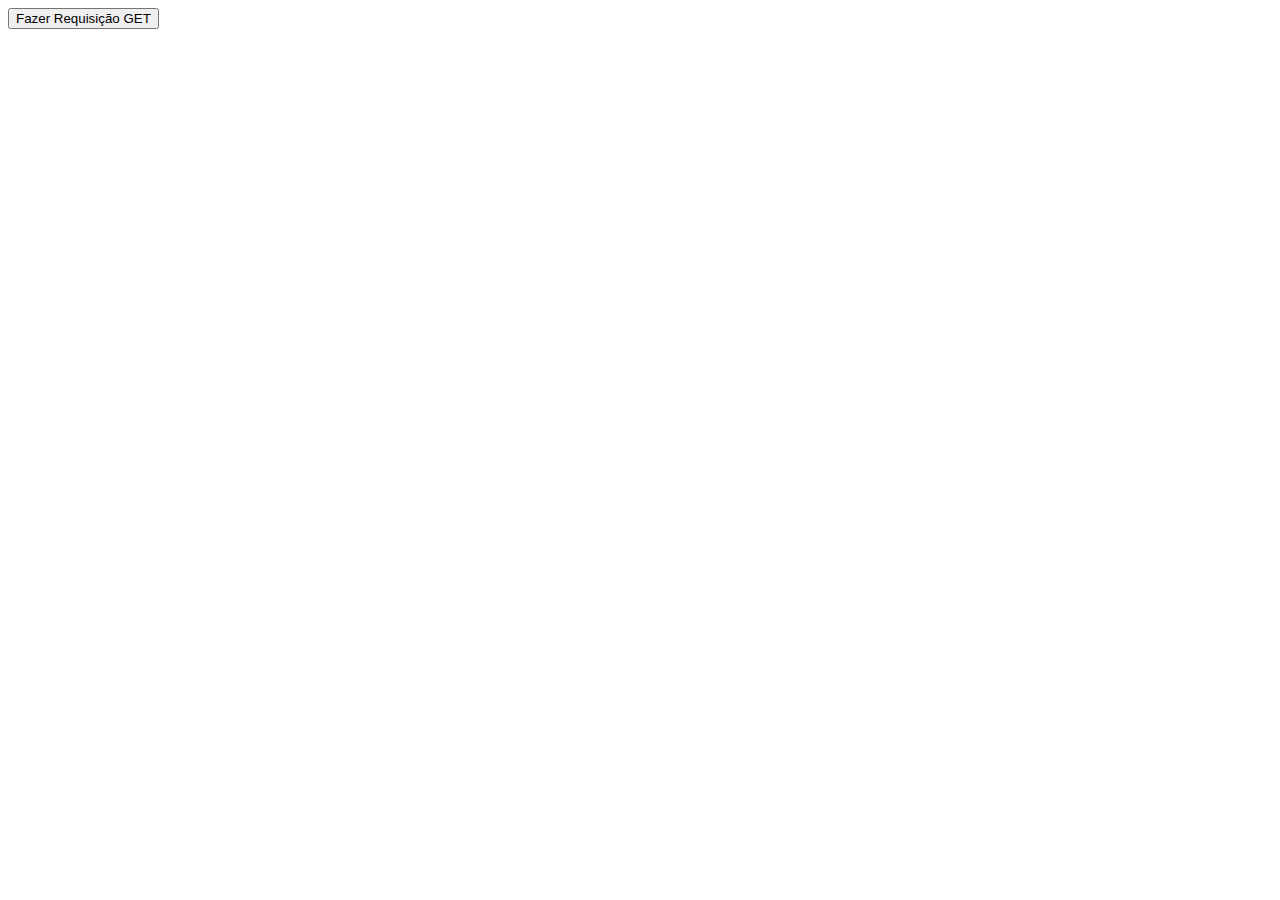
<file: teste.html>
<!DOCTYPE html>
<html lang="en">
<head>
    <meta charset="UTF-8">
    <meta name="viewport" content="width=device-width, initial-scale=1.0">
    <title>Teste de Requisição Protegida</title>
</head>
<body>
    <button onclick="fazerRequisicao()">Fazer Requisição GET</button>
    <pre id="resultado"></pre>

    <script>
        async function fazerRequisicao() {
            const token = 'eyJhbGciOiJIUzI1NiIsInR5cCI6IkpXVCJ9.eyJpZCI6IjY3MmY2MDEyOGUwNTYzY2FkYzNjM2RkYSIsInRpcG8iOiJ1c3VhcmlvIiwiaWF0IjoxNzMxMTYxOTYwLCJleHAiOjE3MzExNjU1NjB9._cpy4LKqh3-DFaaaFblrlyHqFkBhwabxlD2dHRshERc';

            try {
                const response = await fetch('https://visia-2-3e2614848767.herokuapp.com/pedido', {
                    method: 'GET',
                    headers: {
                        'Authorization': `Bearer ${token}`,
                        'Content-Type': 'application/json'
                    }
                });

                if (!response.ok) {
                    throw new Error(`Erro: ${response.status}`);
                }

                const data = await response.json();
                document.getElementById('resultado').textContent = JSON.stringify(data, null, 2);
            } catch (error) {
                document.getElementById('resultado').textContent = `Erro na requisição: ${error.message}`;
                console.error('Erro na requisição:', error);
            }
        }
    </script>
</body>
</html>
</file>
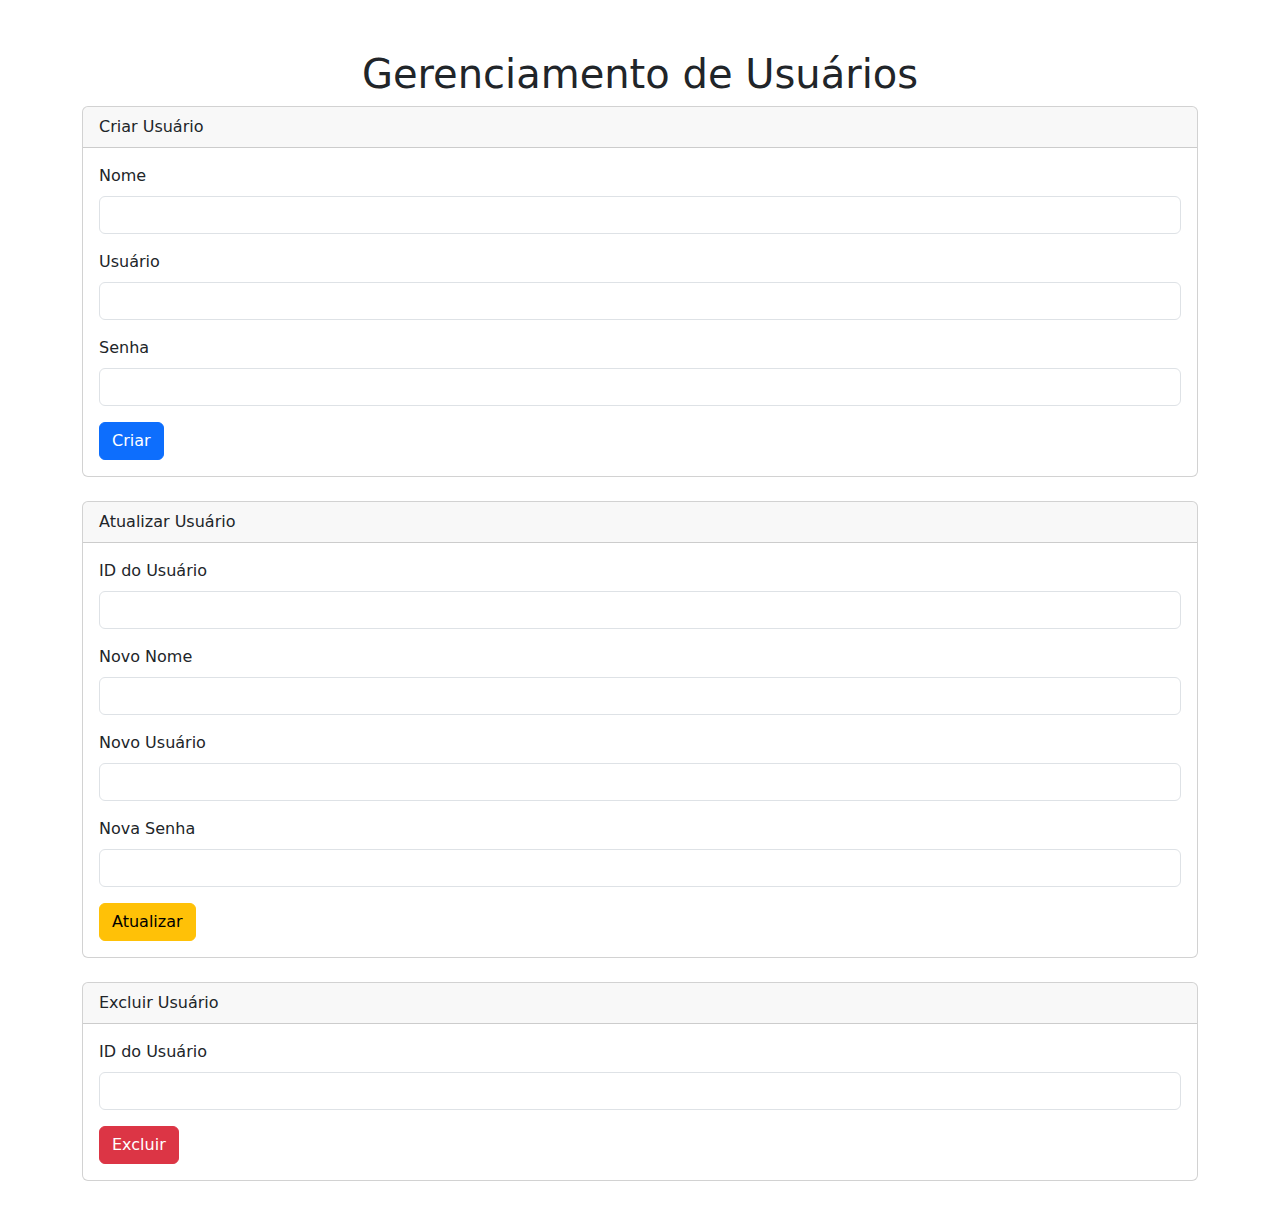
<file: user.html>
<!DOCTYPE html>
<html lang="en">
<head>
    <meta charset="UTF-8">
    <meta http-equiv="X-UA-Compatible" content="IE=edge">
    <meta name="viewport" content="width=device-width, initial-scale=1.0">
    <title>Gerenciamento de Usuários</title>
    <link href="https://cdn.jsdelivr.net/npm/bootstrap@5.3.0/dist/css/bootstrap.min.css" rel="stylesheet">
    <style>
        .container {
            margin-top: 50px;
        }
    </style>
</head>
<body>
    <div class="container">
        <h1 class="text-center">Gerenciamento de Usuários</h1>
        
        <!-- Formulário para criar usuário -->
        <div class="card mb-4">
            <div class="card-header">Criar Usuário</div>
            <div class="card-body">
                <form id="createUserForm">
                    <div class="mb-3">
                        <label for="nome" class="form-label">Nome</label>
                        <input type="text" class="form-control" id="nome" required>
                    </div>
                    <div class="mb-3">
                        <label for="usuario" class="form-label">Usuário</label>
                        <input type="text" class="form-control" id="usuario" required>
                    </div>
                    <div class="mb-3">
                        <label for="senha" class="form-label">Senha</label>
                        <input type="password" class="form-control" id="senha" required>
                    </div>
                    <button type="submit" class="btn btn-primary">Criar</button>
                </form>
            </div>
        </div>

        <!-- Formulário para atualizar usuário -->
        <div class="card mb-4">
            <div class="card-header">Atualizar Usuário</div>
            <div class="card-body">
                <form id="updateUserForm">
                    <div class="mb-3">
                        <label for="updateId" class="form-label">ID do Usuário</label>
                        <input type="text" class="form-control" id="updateId" required>
                    </div>
                    <div class="mb-3">
                        <label for="updateNome" class="form-label">Novo Nome</label>
                        <input type="text" class="form-control" id="updateNome">
                    </div>
                    <div class="mb-3">
                        <label for="updateUsuario" class="form-label">Novo Usuário</label>
                        <input type="text" class="form-control" id="updateUsuario">
                    </div>
                    <div class="mb-3">
                        <label for="updateSenha" class="form-label">Nova Senha</label>
                        <input type="password" class="form-control" id="updateSenha">
                    </div>
                    <button type="submit" class="btn btn-warning">Atualizar</button>
                </form>
            </div>
        </div>

        <!-- Formulário para excluir usuário -->
        <div class="card mb-4">
            <div class="card-header">Excluir Usuário</div>
            <div class="card-body">
                <form id="deleteUserForm">
                    <div class="mb-3">
                        <label for="deleteId" class="form-label">ID do Usuário</label>
                        <input type="text" class="form-control" id="deleteId" required>
                    </div>
                    <button type="submit" class="btn btn-danger">Excluir</button>
                </form>
            </div>
        </div>
    </div>

    <script>
        // Funções para enviar os formulários usando fetch
        document.getElementById('createUserForm').addEventListener('submit', function (e) {
            e.preventDefault();
            const nome = document.getElementById('nome').value;
            const usuario = document.getElementById('usuario').value;
            const senha = document.getElementById('senha').value;

            fetch('https://visia-2-3e2614848767.herokuapp.com/users', {
                method: 'POST',
                headers: { 'Content-Type': 'application/json' },
                body: JSON.stringify({ nome, usuario, senha })
            })
            .then(response => response.json())
            .then(data => alert('Usuário criado com sucesso!'))
            .catch(error => alert('Erro ao criar usuário: ' + error));
        });

        document.getElementById('updateUserForm').addEventListener('submit', function (e) {
            e.preventDefault();
            const id = document.getElementById('updateId').value;
            const nome = document.getElementById('updateNome').value;
            const usuario = document.getElementById('updateUsuario').value;
            const senha = document.getElementById('updateSenha').value;

            fetch(`https://visia-2-3e2614848767.herokuapp.com/users/${id}`, {
                method: 'PUT',
                headers: { 'Content-Type': 'application/json' },
                body: JSON.stringify({ nome, usuario, senha })
            })
            .then(response => response.json())
            .then(data => alert('Usuário atualizado com sucesso!'))
            .catch(error => alert('Erro ao atualizar usuário: ' + error));
        });

        document.getElementById('deleteUserForm').addEventListener('submit', function (e) {
            e.preventDefault();
            const id = document.getElementById('deleteId').value;

            fetch(`https://visia-2-3e2614848767.herokuapp.com/users/${id}`, {
                method: 'DELETE'
            })
            .then(response => response.json())
            .then(data => alert('Usuário excluído com sucesso!'))
            .catch(error => alert('Erro ao excluir usuário: ' + error));
        });
    </script>
</body>
</html>
</file>
